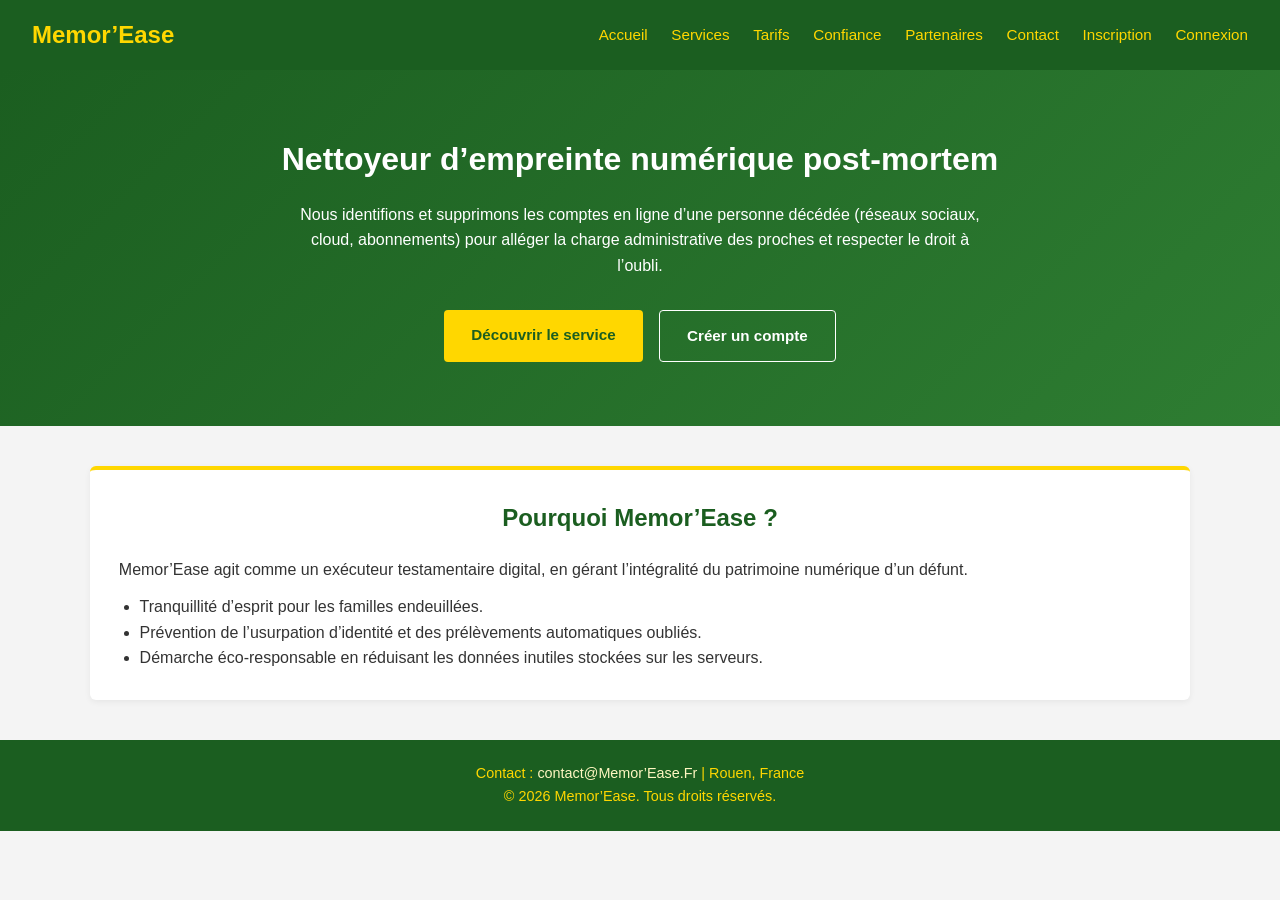
<file: index.html>
<!DOCTYPE html>
<html lang="fr">
<head>
    <meta charset="UTF-8">
    <meta name="viewport" content="width=device-width, initial-scale=1.0">
    <title>Memor’Ease - Accueil</title>
    <link rel="stylesheet" href="style.css">
</head>
<body>

<header>
    <h1>Memor’Ease</h1>
    <nav>
        <a href="index.html">Accueil</a>
        <a href="services.html">Services</a>
        <a href="tarif.html">Tarifs</a>
        <a href="confiance.html">Confiance</a>
        <a href="partenaire.html">Partenaires</a>
        <a href="contact.html">Contact</a>
        <a href="inscription.html">Inscription</a>
        <a href="connexion.html">Connexion</a>
    </nav>
</header>

<section class="hero">
    <h2>Nettoyeur d’empreinte numérique post‑mortem</h2>
    <p>Nous identifions et supprimons les comptes en ligne d’une personne décédée (réseaux sociaux, cloud, abonnements) pour alléger la charge administrative des proches et respecter le droit à l’oubli. </p>
    <div class="cta-group">
        <a href="services.html" class="btn">Découvrir le service</a>
        <a href="inscription.html" class="btn secondary">Créer un compte</a>
    </div>
</section>

<main class="section">
    <h2>Pourquoi Memor’Ease ?</h2>
    <p>Memor’Ease agit comme un exécuteur testamentaire digital, en gérant l’intégralité du patrimoine numérique d’un défunt. </p>
    <ul>
        <li>Tranquillité d’esprit pour les familles endeuillées. </li>
        <li>Prévention de l’usurpation d’identité et des prélèvements automatiques oubliés. </li>
        <li>Démarche éco‑responsable en réduisant les données inutiles stockées sur les serveurs. </li>
    </ul>
</main>

<footer>
    <p>Contact : <a href="mailto:contact@Memor’Ease.Fr">contact@Memor’Ease.Fr</a> | Rouen, France</p>
    <p>&copy; <span id="year"></span> Memor’Ease. Tous droits réservés.</p>
</footer>

<script>
    document.getElementById('year').textContent = new Date().getFullYear();
</script>
</body>
</html>
</file>
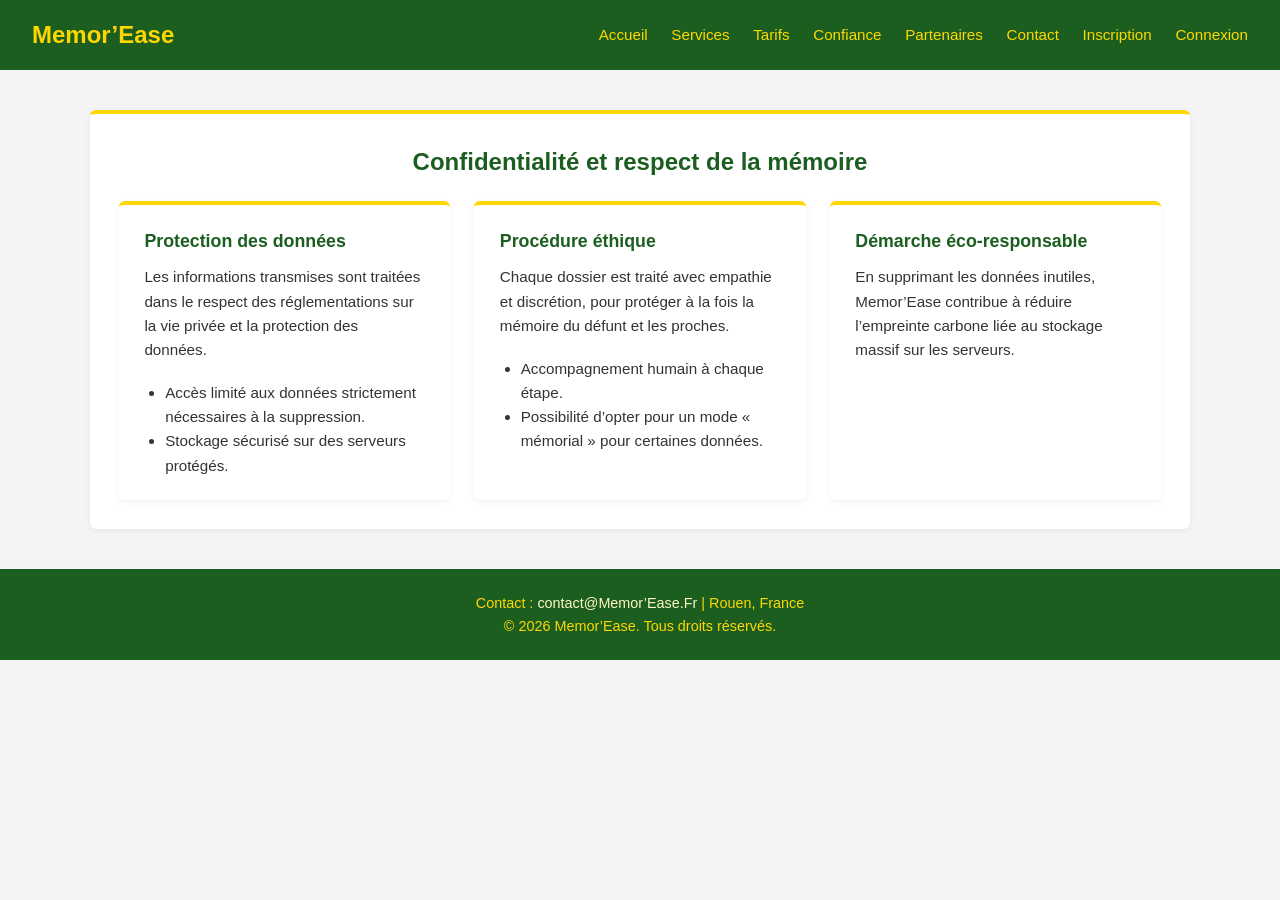
<file: confiance.html>
<!DOCTYPE html>
<html lang="fr">
<head>
    <meta charset="UTF-8">
    <meta name="viewport" content="width=device-width, initial-scale=1.0">
    <title>Memor’Ease - Confidentialité & confiance</title>
    <link rel="stylesheet" href="style.css">
</head>
<body>

<header>
    <h1>Memor’Ease</h1>
    <nav>
        <a href="index.html">Accueil</a>
        <a href="services.html">Services</a>
        <a href="tarif.html">Tarifs</a>
        <a href="confiance.html">Confiance</a>
        <a href="partenaire.html">Partenaires</a>
        <a href="contact.html">Contact</a>
        <a href="inscription.html">Inscription</a>
        <a href="connexion.html">Connexion</a>
    </nav>
</header>

<main class="section">
    <h2>Confidentialité et respect de la mémoire</h2>
    <div class="grid">
        <div class="card">
            <h3>Protection des données</h3>
            <p>Les informations transmises sont traitées dans le respect des réglementations sur la vie privée et la protection des données. </p>
            <ul>
                <li>Accès limité aux données strictement nécessaires à la suppression. </li>
                <li>Stockage sécurisé sur des serveurs protégés. </li>
            </ul>
        </div>
        <div class="card">
            <h3>Procédure éthique</h3>
            <p>Chaque dossier est traité avec empathie et discrétion, pour protéger à la fois la mémoire du défunt et les proches. </p>
            <ul>
                <li>Accompagnement humain à chaque étape.</li>
                <li>Possibilité d’opter pour un mode « mémorial » pour certaines données. </li>
            </ul>
        </div>
        <div class="card">
            <h3>Démarche éco‑responsable</h3>
            <p>En supprimant les données inutiles, Memor’Ease contribue à réduire l’empreinte carbone liée au stockage massif sur les serveurs. </p>
        </div>
    </div>
</main>

<footer>
    <p>Contact : <a href="mailto:contact@Memor’Ease.Fr">contact@Memor’Ease.Fr</a> | Rouen, France</p>
    <p>&copy; <span id="year"></span> Memor’Ease. Tous droits réservés.</p>
</footer>

<script>
    document.getElementById('year').textContent = new Date().getFullYear();
</script>
</body>
</html>
</file>
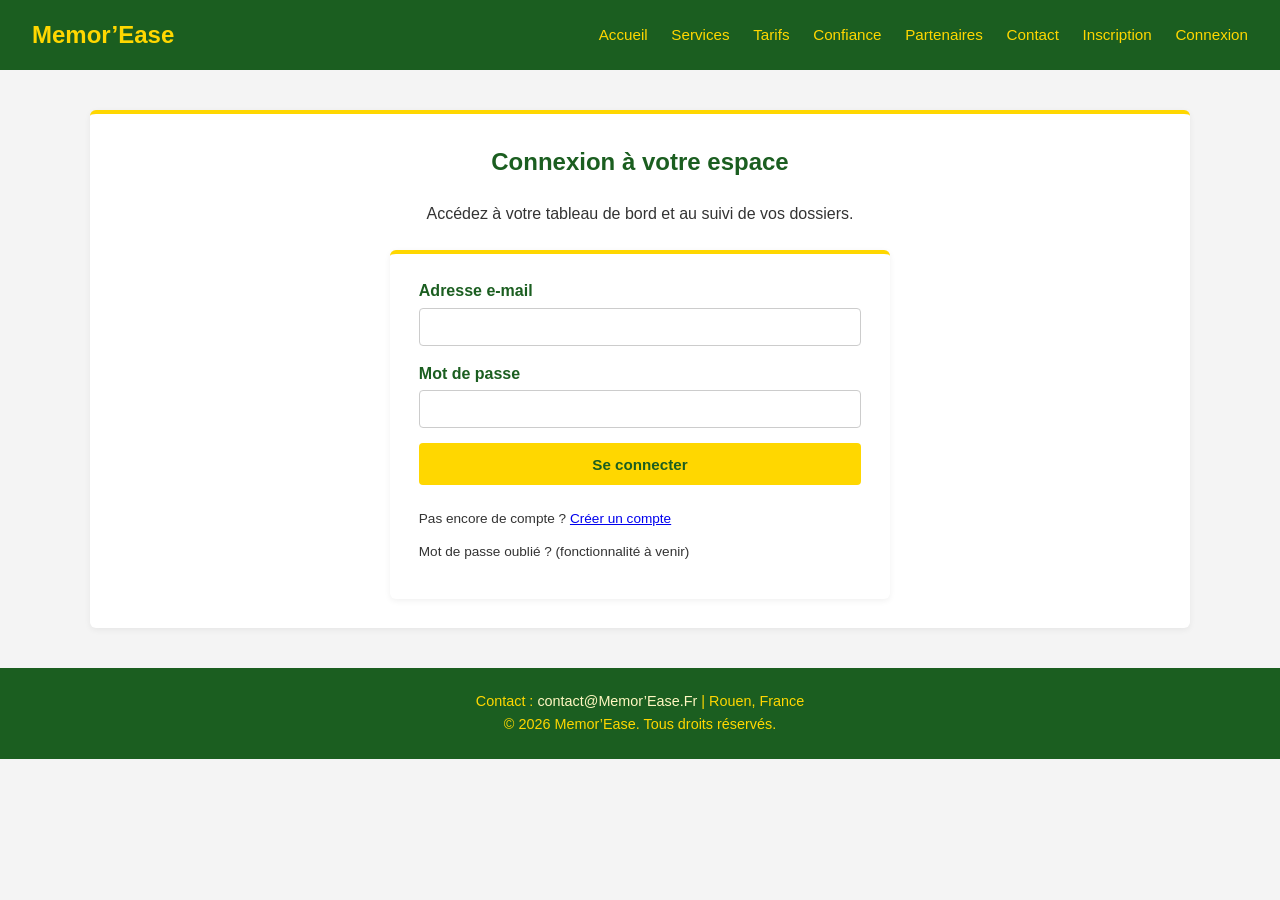
<file: connexion.html>
<!DOCTYPE html>
<html lang="fr">
<head>
    <meta charset="UTF-8">
    <meta name="viewport" content="width=device-width, initial-scale=1.0">
    <title>Memor’Ease - Connexion</title>
   <link rel="stylesheet" href="style.css">
</head>
<body>

<header>
    <h1>Memor’Ease</h1>
    <nav>
        <a href="index.html">Accueil</a>
        <a href="services.html">Services</a>
        <a href="tarif.html">Tarifs</a>
        <a href="confiance.html">Confiance</a>
        <a href="partenaire.html">Partenaires</a>
        <a href="contact.html">Contact</a>
        <a href="inscription.html">Inscription</a>
        <a href="connexion.html">Connexion</a>
    </nav>
</header>

<main class="section">
    <div class="auth-page-header">
        <h2>Connexion à votre espace</h2>
        <p>Accédez à votre tableau de bord et au suivi de vos dossiers.</p>
    </div>

    <div class="auth-wrapper">
        <form class="auth-form">
            <div>
                <label for="email">Adresse e‑mail</label>
                <input type="email" id="email" required>
            </div>

            <div>
                <label for="password">Mot de passe</label>
                <input type="password" id="password" required>
            </div>

            <button type="submit" class="btn">Se connecter</button>

            <div class="auth-links">
                <p>Pas encore de compte ? <a href="inscription.html">Créer un compte</a></p>
                <p>Mot de passe oublié ? (fonctionnalité à venir)</p>
            </div>
        </form>
    </div>
</main>

<footer>
    <p>Contact : <a href="mailto:contact@Memor’Ease.Fr">contact@Memor’Ease.Fr</a> | Rouen, France</p>
    <p>&copy; <span id="year"></span> Memor’Ease. Tous droits réservés.</p>
</footer>

<script>
    document.getElementById('year').textContent = new Date().getFullYear();
</script>
</body>
</html>
</file>
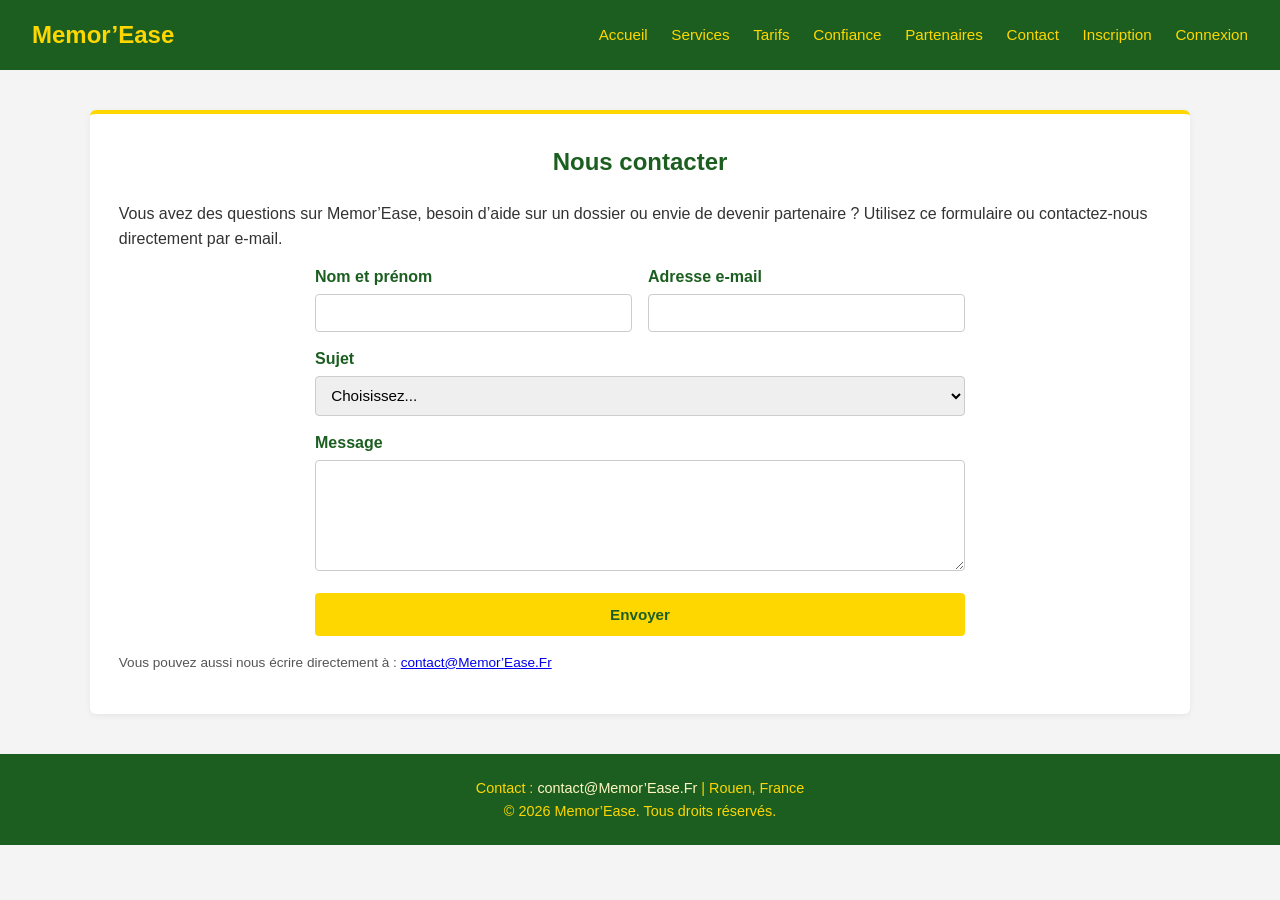
<file: contact.html>
<!DOCTYPE html>
<html lang="fr">
<head>
    <meta charset="UTF-8">
    <meta name="viewport" content="width=device-width, initial-scale=1.0">
    <title>Memor’Ease - Contact</title>
    <link rel="stylesheet" href="style.css">
</head>
<body>

<header>
    <h1>Memor’Ease</h1>
    <nav>
        <a href="index.html">Accueil</a>
        <a href="services.html">Services</a>
        <a href="tarif.html">Tarifs</a>
        <a href="confiance.html">Confiance</a>
        <a href="partenaire.html">Partenaires</a>
        <a href="contact.html">Contact</a>
        <a href="inscription.html">Inscription</a>
        <a href="connexion.html">Connexion</a>
    </nav>
</header>

<main class="section">
    <h2>Nous contacter</h2>
    <p>Vous avez des questions sur Memor’Ease, besoin d’aide sur un dossier ou envie de devenir partenaire ? Utilisez ce formulaire ou contactez‑nous directement par e‑mail.</p>

    <div class="form-wrapper">
        <form>
            <div class="form-inline">
                <div>
                    <label for="nom">Nom et prénom</label>
                    <input type="text" id="nom" required>
                </div>
                <div>
                    <label for="email">Adresse e‑mail</label>
                    <input type="email" id="email" required>
                </div>
            </div>

            <div>
                <label for="sujet">Sujet</label>
                <select id="sujet" required>
                    <option value="">Choisissez...</option>
                    <option value="infos">Informations sur le service</option>
                    <option value="dossier">Suivi de dossier</option>
                    <option value="partenariat">Devenir partenaire</option>
                    <option value="autre">Autre demande</option>
                </select>
            </div>

            <div>
                <label for="message">Message</label>
                <textarea id="message" rows="5" required></textarea>
            </div>

            <button type="submit" class="btn">Envoyer</button>
        </form>
    </div>

    <p class="info-text" style="margin-top:1rem;">
        Vous pouvez aussi nous écrire directement à : <a href="mailto:contact@Memor’Ease.Fr">contact@Memor’Ease.Fr</a>
    </p>
</main>

<footer>
    <p>Contact : <a href="mailto:contact@Memor’Ease.Fr">contact@Memor’Ease.Fr</a> | Rouen, France</p>
    <p>&copy; <span id="year"></span> Memor’Ease. Tous droits réservés.</p>
</footer>

<script>
    document.getElementById('year').textContent = new Date().getFullYear();
</script>
</body>
</html>
</file>
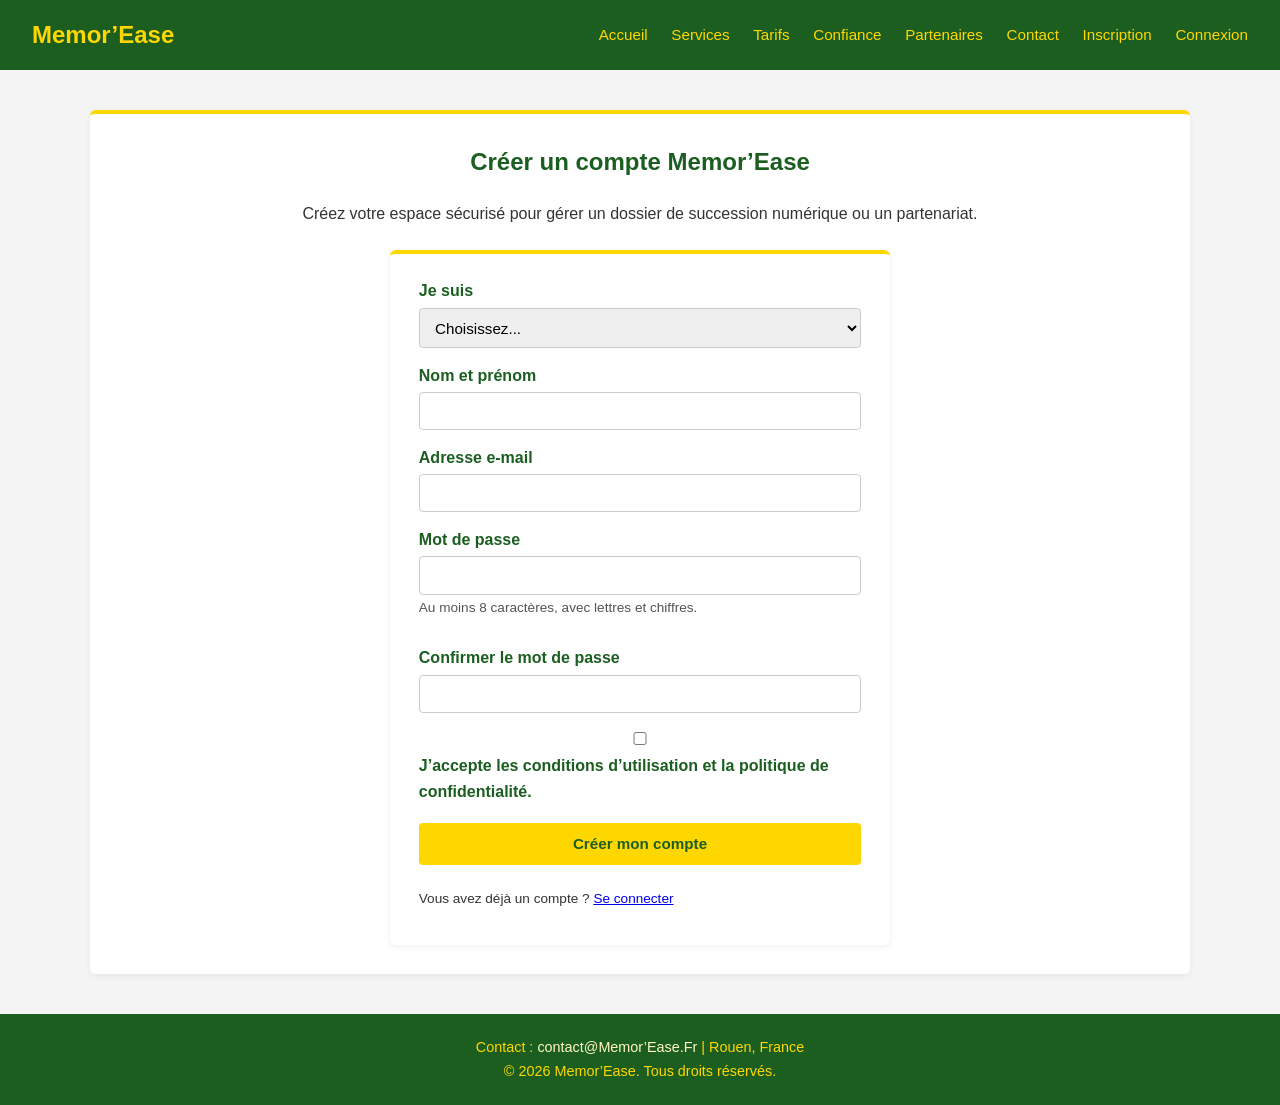
<file: inscription.html>
<!DOCTYPE html>
<html lang="fr">
<head>
    <meta charset="UTF-8">
    <meta name="viewport" content="width=device-width, initial-scale=1.0">
    <title>Memor’Ease - Inscription</title>
    <link rel="stylesheet" href="style.css">
</head>
<body>

<header>
    <h1>Memor’Ease</h1>
    <nav>
        <a href="index.html">Accueil</a>
        <a href="services.html">Services</a>
        <a href="tarif.html">Tarifs</a>
        <a href="confiance.html">Confiance</a>
        <a href="partenaire.html">Partenaires</a>
        <a href="contact.html">Contact</a>
        <a href="inscription.html">Inscription</a>
        <a href="connexion.html">Connexion</a>
    </nav>
</header>

<main class="section">
    <div class="auth-page-header">
        <h2>Créer un compte Memor’Ease</h2>
        <p>Créez votre espace sécurisé pour gérer un dossier de succession numérique ou un partenariat.</p>
    </div>

    <div class="auth-wrapper">
        <form class="auth-form" method="post">
            <div>
                <label for="role">Je suis</label>
                <select id="role" required>
                    <option value="">Choisissez...</option>
                    <option value="proche">Un proche du défunt</option>
                    <option value="notaire">Notaire</option>
                    <option value="assureur">Assureur</option>
                    <option value="pompes">Pompes funèbres</option>
                </select>
            </div>

            <div>
                <label for="nom">Nom et prénom</label>
                <input type="text" id="nom" required>
            </div>

            <div>
                <label for="email">Adresse e‑mail</label>
                <input type="email" id="email" required>
            </div>

            <div>
                <label for="password">Mot de passe</label>
                <input type="password" id="password" required>
                <p class="auth-info">Au moins 8 caractères, avec lettres et chiffres.</p>
            </div>

            <div>
                <label for="password2">Confirmer le mot de passe</label>
                <input type="password" id="password2" required>
            </div>

            <div>
                <label>
                    <input type="checkbox" required>
                    J’accepte les conditions d’utilisation et la politique de confidentialité.
                </label>
            </div>

            <button type="submit" class="btn">Créer mon compte</button>

            <div class="auth-links">
                <p>Vous avez déjà un compte ? <a href="connexion.html">Se connecter</a></p>
            </div>
        </form>
    </div>
</main>

<footer>
    <p>Contact : <a href="mailto:contact@Memor’Ease.Fr">contact@Memor’Ease.Fr</a> | Rouen, France</p>
    <p>&copy; <span id="year"></span> Memor’Ease. Tous droits réservés.</p>
</footer>

<script>
    document.getElementById('year').textContent = new Date().getFullYear();
</script>
</body>
</html>
</file>
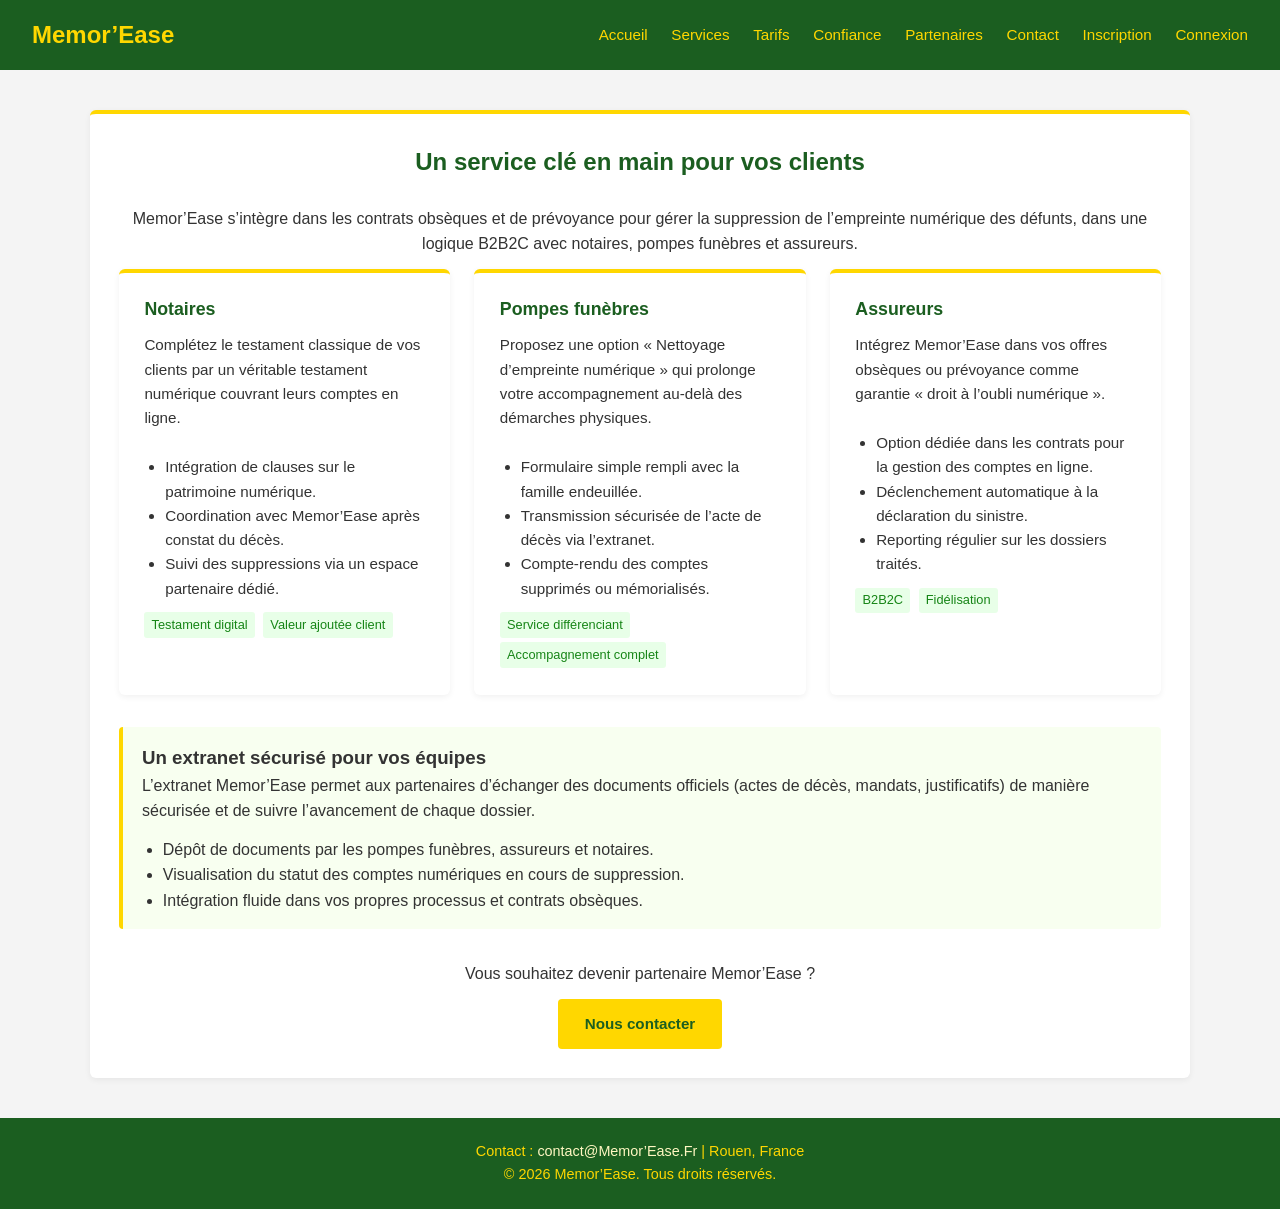
<file: partenaire.html>
<!DOCTYPE html>
<html lang="fr">
<head>
    <meta charset="UTF-8">
    <meta name="viewport" content="width=device-width, initial-scale=1.0">
    <title>Memor’Ease - Partenaires</title>
    <link rel="stylesheet" href="style.css">
</head>
<body>

<header>
    <h1>Memor’Ease</h1>
    <nav>
        <a href="index.html">Accueil</a>
        <a href="services.html">Services</a>
        <a href="tarif.html">Tarifs</a>
        <a href="confiance.html">Confiance</a>
        <a href="partenaire.html">Partenaires</a>
        <a href="contact.html">Contact</a>
        <a href="inscription.html">Inscription</a>
        <a href="connexion.html">Connexion</a>
    </nav>
</header>

<main class="section">
    <div class="partner-header">
        <h2>Un service clé en main pour vos clients</h2>
    </div>

    <p class="partner-intro">
        Memor’Ease s’intègre dans les contrats obsèques et de prévoyance pour gérer la suppression de l’empreinte numérique des défunts, dans une logique B2B2C avec notaires, pompes funèbres et assureurs. 
    </p>

    <section class="partner-grid">
        <div class="partner-card">
            <h3>Notaires</h3>
            <p>Complétez le testament classique de vos clients par un véritable testament numérique couvrant leurs comptes en ligne. </p>
            <ul class="partner-list">
                <li>Intégration de clauses sur le patrimoine numérique. </li>
                <li>Coordination avec Memor’Ease après constat du décès. </li>
                <li>Suivi des suppressions via un espace partenaire dédié.</li>
            </ul>
            <div class="partner-badges">
                <span class="partner-badge">Testament digital</span>
                <span class="partner-badge">Valeur ajoutée client</span>
            </div>
        </div>

        <div class="partner-card">
            <h3>Pompes funèbres</h3>
            <p>Proposez une option « Nettoyage d’empreinte numérique » qui prolonge votre accompagnement au‑delà des démarches physiques. </p>
            <ul class="partner-list">
                <li>Formulaire simple rempli avec la famille endeuillée. </li>
                <li>Transmission sécurisée de l’acte de décès via l’extranet. </li>
                <li>Compte‑rendu des comptes supprimés ou mémorialisés.</li>
            </ul>
            <div class="partner-badges">
                <span class="partner-badge">Service différenciant</span>
                <span class="partner-badge">Accompagnement complet</span>
            </div>
        </div>

        <div class="partner-card">
            <h3>Assureurs</h3>
            <p>Intégrez Memor’Ease dans vos offres obsèques ou prévoyance comme garantie « droit à l’oubli numérique ». </p>
            <ul class="partner-list">
                <li>Option dédiée dans les contrats pour la gestion des comptes en ligne. </li>
                <li>Déclenchement automatique à la déclaration du sinistre. </li>
                <li>Reporting régulier sur les dossiers traités.</li>
            </ul>
            <div class="partner-badges">
                <span class="partner-badge">B2B2C</span>
                <span class="partner-badge">Fidélisation</span>
            </div>
        </div>
    </section>

    <section class="partner-highlight">
        <h3>Un extranet sécurisé pour vos équipes</h3>
        <p>L’extranet Memor’Ease permet aux partenaires d’échanger des documents officiels (actes de décès, mandats, justificatifs) de manière sécurisée et de suivre l’avancement de chaque dossier. </p>
        <ul class="partner-list">
            <li>Dépôt de documents par les pompes funèbres, assureurs et notaires. </li>
            <li>Visualisation du statut des comptes numériques en cours de suppression. </li>
            <li>Intégration fluide dans vos propres processus et contrats obsèques. </li>
        </ul>
    </section>

    <div class="partner-cta">
        <p>Vous souhaitez devenir partenaire Memor’Ease ?</p>
        <a href="contact.html" class="btn">Nous contacter</a>
    </div>
</main>

<footer>
    <p>Contact : <a href="mailto:contact@Memor’Ease.Fr">contact@Memor’Ease.Fr</a> | Rouen, France</p>
    <p>&copy; <span id="year"></span> Memor’Ease. Tous droits réservés.</p>
</footer>

<script>
    document.getElementById('year').textContent = new Date().getFullYear();
</script>
</body>
</html>
</file>
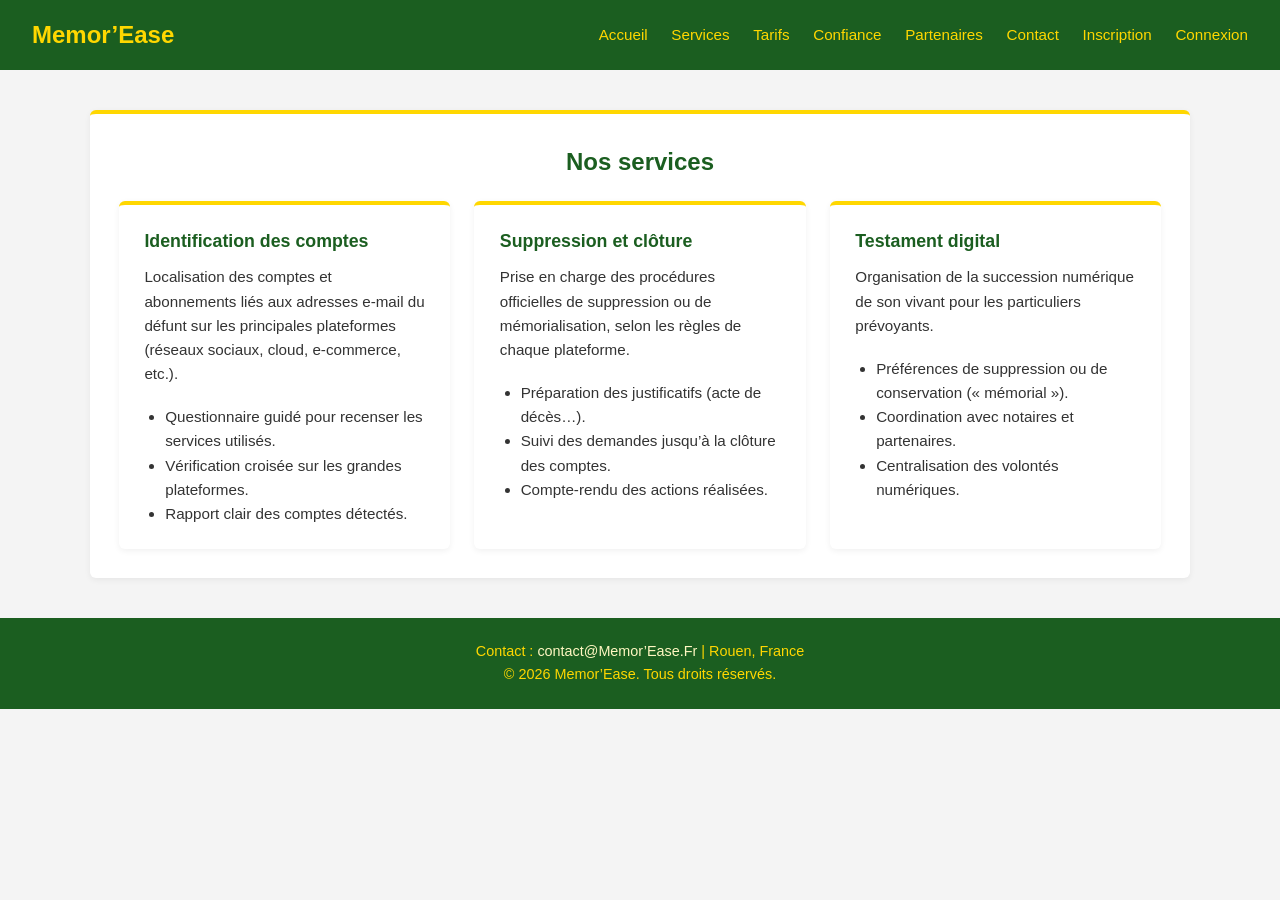
<file: services.html>
<!DOCTYPE html>
<html lang="fr">
<head>
    <meta charset="UTF-8">
    <meta name="viewport" content="width=device-width, initial-scale=1.0">
    <title>Memor’Ease - Services</title>
   <link rel="stylesheet" href="style.css">
</head>
<body>

<header>
    <h1>Memor’Ease</h1>
    <nav>
        <a href="index.html">Accueil</a>
        <a href="services.html">Services</a>
        <a href="tarif.html">Tarifs</a>
        <a href="confiance.html">Confiance</a>
        <a href="partenaire.html">Partenaires</a>
        <a href="contact.html">Contact</a>
        <a href="inscription.html">Inscription</a>
        <a href="connexion.html">Connexion</a>
    </nav>
</header>

<main class="section">
    <h2>Nos services</h2>
    <div class="grid">
        <div class="card">
            <h3>Identification des comptes</h3>
            <p>Localisation des comptes et abonnements liés aux adresses e‑mail du défunt sur les principales plateformes (réseaux sociaux, cloud, e‑commerce, etc.). </p>
            <ul>
                <li>Questionnaire guidé pour recenser les services utilisés.</li>
                <li>Vérification croisée sur les grandes plateformes.</li>
                <li>Rapport clair des comptes détectés.</li>
            </ul>
        </div>
        <div class="card">
            <h3>Suppression et clôture</h3>
            <p>Prise en charge des procédures officielles de suppression ou de mémorialisation, selon les règles de chaque plateforme. </p>
            <ul>
                <li>Préparation des justificatifs (acte de décès…). </li>
                <li>Suivi des demandes jusqu’à la clôture des comptes.</li>
                <li>Compte‑rendu des actions réalisées.</li>
            </ul>
        </div>
        <div class="card">
            <h3>Testament digital</h3>
            <p>Organisation de la succession numérique de son vivant pour les particuliers prévoyants. </p>
            <ul>
                <li>Préférences de suppression ou de conservation (« mémorial »). </li>
                <li>Coordination avec notaires et partenaires. </li>
                <li>Centralisation des volontés numériques. </li>
            </ul>
        </div>
    </div>
</main>

<footer>
    <p>Contact : <a href="mailto:contact@Memor’Ease.Fr">contact@Memor’Ease.Fr</a> | Rouen, France</p>
    <p>&copy; <span id="year"></span> Memor’Ease. Tous droits réservés.</p>
</footer>

<script>
    document.getElementById('year').textContent = new Date().getFullYear();
</script>
</body>
</html>
</file>
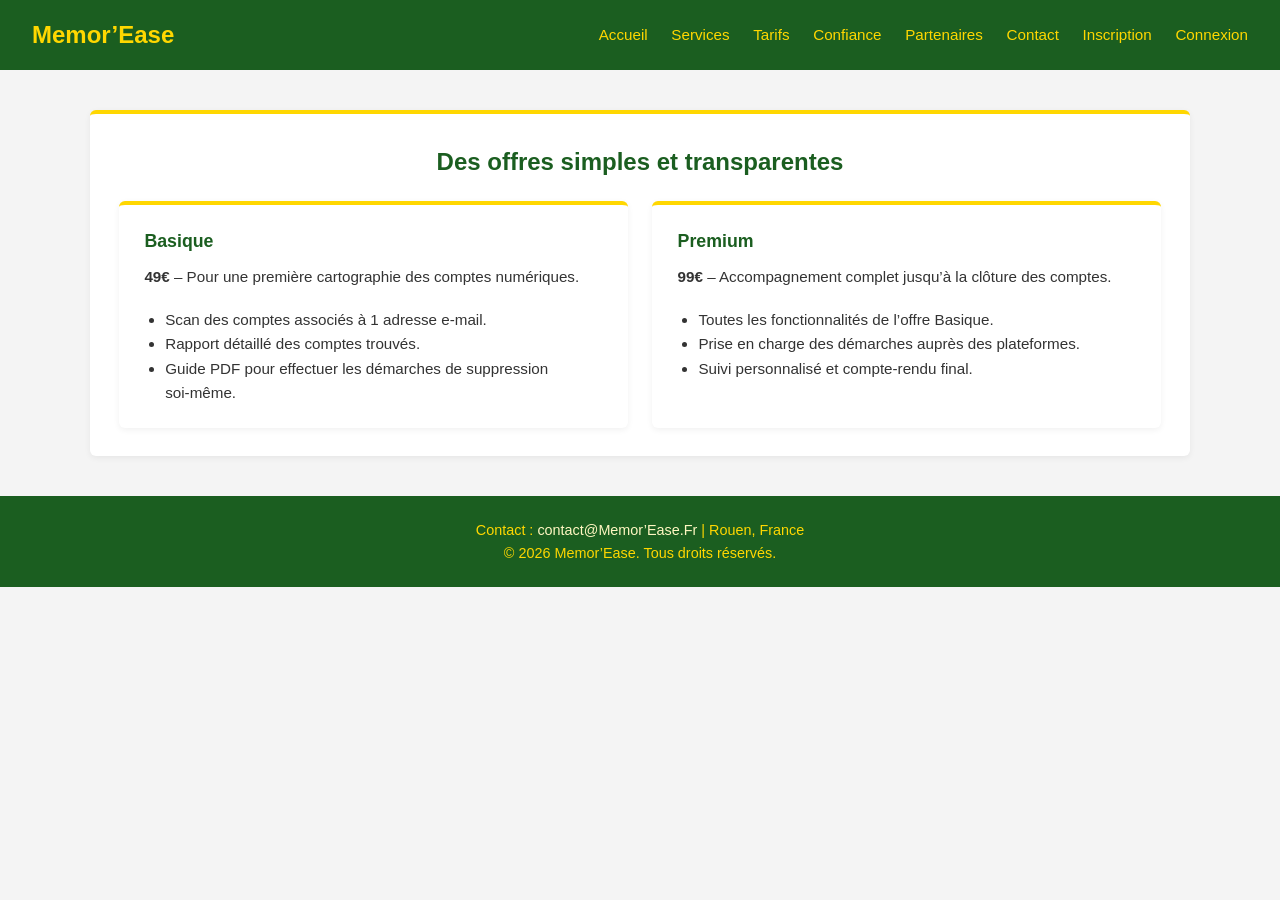
<file: tarif.html>
<!DOCTYPE html>
<html lang="fr">
<head>
    <meta charset="UTF-8">
    <meta name="viewport" content="width=device-width, initial-scale=1.0">
    <title>Memor’Ease - Tarifs</title>
    <link rel="stylesheet" href="style.css">
</head>
<body>

<header>
    <h1>Memor’Ease</h1>
    <nav>
        <a href="index.html">Accueil</a>
        <a href="services.html">Services</a>
        <a href="tarif.html">Tarifs</a>
        <a href="confiance.html">Confiance</a>
        <a href="partenaire.html">Partenaires</a>
        <a href="contact.html">Contact</a>
        <a href="inscription.html">Inscription</a>
        <a href="connexion.html">Connexion</a>
    </nav>
</header>

<main class="section">
    <h2>Des offres simples et transparentes</h2>
    <div class="grid">
        <div class="card">
            <h3>Basique</h3>
            <p><strong>49€</strong> – Pour une première cartographie des comptes numériques.</p>
            <ul>
                <li>Scan des comptes associés à 1 adresse e‑mail.</li>
                <li>Rapport détaillé des comptes trouvés.</li>
                <li>Guide PDF pour effectuer les démarches de suppression soi‑même.</li>
            </ul>
        </div>
        <div class="card">
            <h3>Premium</h3>
            <p><strong>99€</strong> – Accompagnement complet jusqu’à la clôture des comptes.</p>
            <ul>
                <li>Toutes les fonctionnalités de l’offre Basique.</li>
                <li>Prise en charge des démarches auprès des plateformes.</li>
                <li>Suivi personnalisé et compte‑rendu final.</li>
            </ul>
        </div>
    </div>
</main>

<footer>
    <p>Contact : <a href="mailto:contact@Memor’Ease.Fr">contact@Memor’Ease.Fr</a> | Rouen, France</p>
    <p>&copy; <span id="year"></span> Memor’Ease. Tous droits réservés.</p>
</footer>

<script>
    document.getElementById('year').textContent = new Date().getFullYear();
</script>
</body>
</html>
</file>
<file: style.css>
:root {
    --primary: #1b5e20;
    --primary-light: #2e7d32;
    --accent: #ffd700;
    --gray: #f4f4f4;
    --text: #333333;
}

* {
    box-sizing: border-box;
    margin: 0;
    padding: 0;
}

body {
    font-family: Arial, sans-serif;
    background: var(--gray);
    color: var(--text);
    line-height: 1.6;
}

/* HEADER */

header {
    background: var(--primary);
    color: var(--accent);
    padding: 1rem 2rem;
    display: flex;
    justify-content: space-between;
    align-items: center;
}

header h1 {
    font-size: 1.5rem;
}

nav a {
    color: var(--accent);
    margin-left: 1.2rem;
    text-decoration: none;
    font-size: 0.95rem;
}

nav a:hover {
    color: #ffffff;
    text-decoration: underline;
}

/* SECTIONS GÉNÉRALES */

.section {
    max-width: 1100px;
    margin: 2.5rem auto;
    padding: 1.8rem 1.8rem;
    background: #ffffff;
    border-radius: 6px;
    box-shadow: 0 2px 6px rgba(0,0,0,0.06);
    border-top: 4px solid var(--accent);
}

.section h2 {
    color: var(--primary);
    margin-bottom: 1.2rem;
    text-align: center;
}

.section p {
    margin-bottom: 0.75rem;
}

/* HERO INDEX */

.hero {
    background: linear-gradient(135deg, var(--primary), var(--primary-light));
    color: #ffffff;
    text-align: center;
    padding: 4rem 1.5rem;
}

.hero h2 {
    font-size: 2rem;
    margin-bottom: 1rem;
}

.hero p {
    max-width: 700px;
    margin: 0 auto 2rem;
}

.cta-group {
    display: flex;
    justify-content: center;
    flex-wrap: wrap;
    gap: 1rem;
}

/* BOUTONS */

.btn {
    display: inline-block;
    padding: 0.8rem 1.7rem;
    border-radius: 4px;
    border: none;
    text-decoration: none;
    cursor: pointer;
    font-size: 0.95rem;
    font-weight: bold;
    background: var(--accent);
    color: var(--primary);
}

.btn.secondary {
    background: transparent;
    color: #ffffff;
    border: 1px solid #ffffff;
}

.btn:hover {
    opacity: 0.9;
}

/* LISTES, GRILLES, CARTES */

ul {
    margin-left: 1.3rem;
    margin-top: 0.4rem;
}

.grid {
    display: flex;
    flex-wrap: wrap;
    gap: 1.5rem;
}

/* Cartes génériques (services, tarifs, etc.) */
.card {
    flex: 1 1 300px;
    background: #ffffff;
    padding: 1.4rem 1.6rem;
    border-radius: 6px;
    box-shadow: 0 2px 6px rgba(0,0,0,0.06);
    border-top: 4px solid var(--accent);
    font-size: 0.95rem;
    display: flex;
    flex-direction: column;
    justify-content: flex-start;
}

.card h3 {
    color: var(--primary);
    margin-bottom: 0.6rem;
}

/* FORMULAIRES GÉNÉRAUX */

.form-wrapper {
    max-width: 650px;
    margin: 0 auto;
}

form {
    display: flex;
    flex-direction: column;
    gap: 0.9rem;
}

/* Conteneur pour aligner plusieurs champs sur la même ligne */
.form-inline {
    display: flex;
    gap: 1rem;
    flex-wrap: wrap;
}

.form-inline > div {
    flex: 1 1 250px;
}

/* Label + champs */

label {
    display: block;
    margin-bottom: 0.25rem;
    font-weight: 600;
    color: var(--primary);
}

input,
select,
textarea {
    width: 100%;
    padding: 0.6rem 0.7rem;
    border-radius: 4px;
    border: 1px solid #cccccc;
    font-size: 0.95rem;
}

/* Texte d’info sous les champs */

.info-text,
.auth-info {
    font-size: 0.85rem;
    color: #555555;
    margin-top: 0.15rem;
}

/* PAGES INSCRIPTION / CONNEXION */

.auth-page-header {
    text-align: center;
    margin-bottom: 1.5rem;
}

.auth-wrapper {
    max-width: 500px;
    margin: 0 auto;
    background: #ffffff;
    padding: 1.5rem 1.8rem;
    border-radius: 6px;
    box-shadow: 0 2px 6px rgba(0,0,0,0.06);
    border-top: 4px solid var(--accent);
}

.auth-form {
    display: flex;
    flex-direction: column;
    gap: 0.9rem;
}

.auth-links {
    font-size: 0.85rem;
    margin-top: 0.5rem;
}

/* PAGE PARTENAIRES */

.partner-header {
    text-align: center;
    margin-bottom: 1.5rem;
}

.partner-intro {
    margin-bottom: 1.5rem;
    text-align: center;
}

.partner-grid {
    display: flex;
    flex-wrap: wrap;
    gap: 1.5rem;
}

/* Cartes partenaires */

.partner-card {
    flex: 1 1 300px;
    background: #ffffff;
    padding: 1.4rem 1.6rem;
    border-radius: 6px;
    box-shadow: 0 2px 6px rgba(0,0,0,0.06);
    border-top: 4px solid var(--accent);
    font-size: 0.95rem;
    display: flex;
    flex-direction: column;
    justify-content: flex-start;
}

.partner-card h3 {
    margin-bottom: 0.6rem;
    color: var(--primary);
}

.partner-list {
    margin: 0.8rem 0 0 1.3rem;
}

.partner-badges {
    margin-top: 0.7rem;
    font-size: 0.8rem;
    color: #555;
}

.partner-badge {
    display: inline-block;
    background: #e8ffe8;
    color: #168516;
    padding: 0.15rem 0.45rem;
    border-radius: 3px;
    margin-right: 0.3rem;
    margin-bottom: 0.3rem;
}

.partner-highlight {
    background: #f8fff0;
    border-left: 4px solid var(--accent);
    padding: 1rem 1.2rem;
    border-radius: 4px;
    margin-top: 2rem;
}

.partner-cta {
    margin-top: 2rem;
    text-align: center;
}

/* FOOTER */

footer {
    margin-top: 2.5rem;
    background: var(--primary);
    color: var(--accent);
    text-align: center;
    padding: 1.4rem;
    font-size: 0.9rem;
}

footer a {
    color: #fff7c2;
    text-decoration: none;
}

footer a:hover {
    text-decoration: underline;
}

/* RESPONSIVE */

@media (max-width: 768px) {
    header {
        flex-direction: column;
        align-items: flex-start;
    }

    nav {
        margin-top: 0.5rem;
    }

    nav a {
        margin-left: 0;
        margin-right: 1rem;
    }

    .hero {
        padding: 3rem 1rem;
    }
}
</file>
